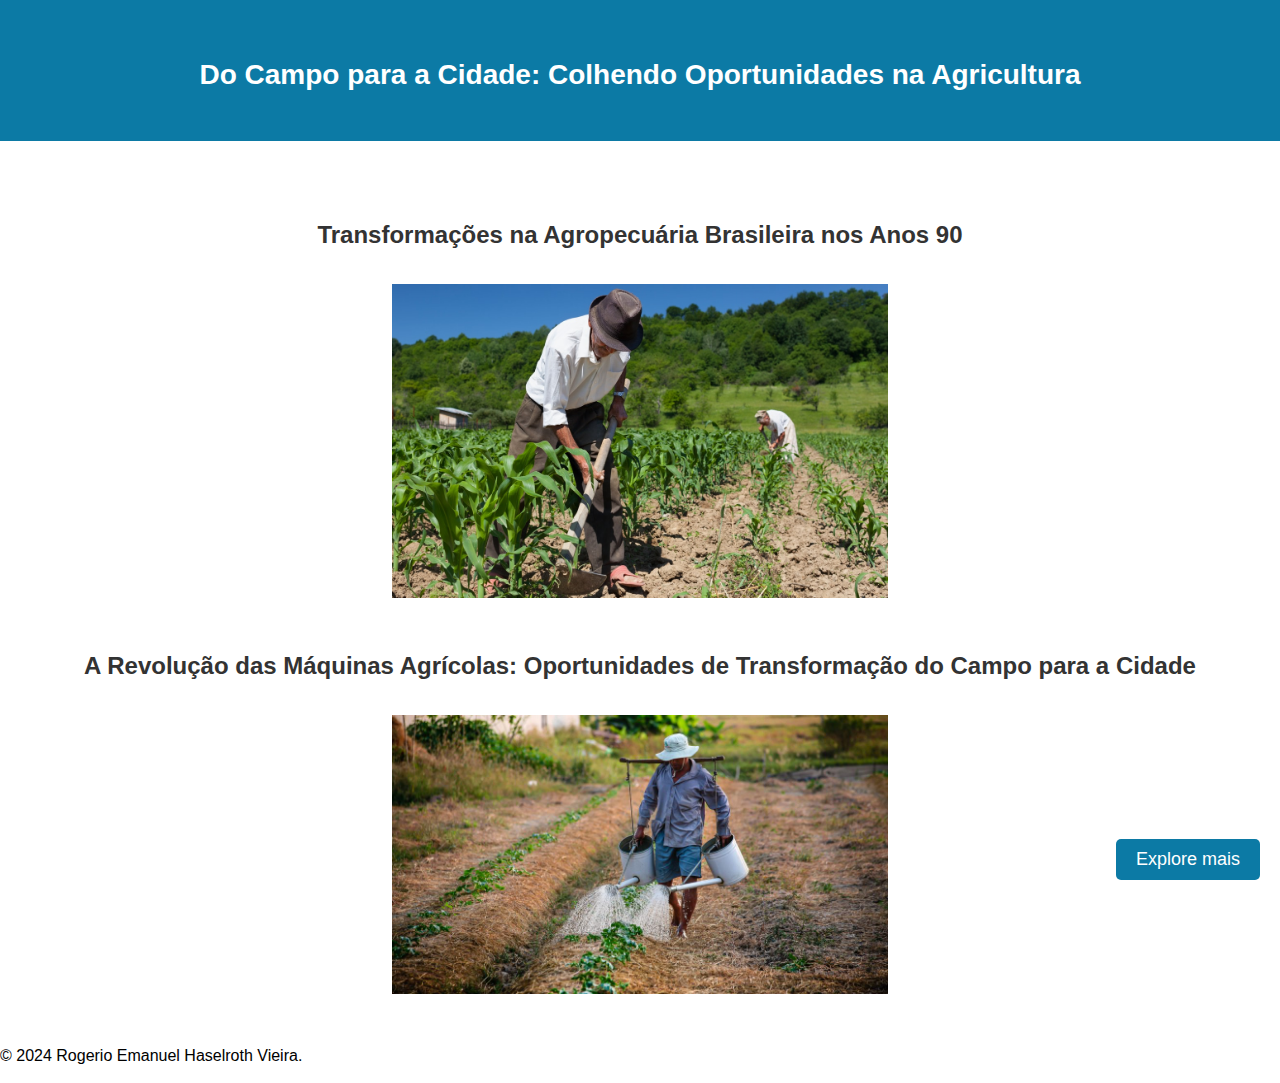
<file: index.html>
<!DOCTYPE html>
<html lang="pt">
<head>
    <meta charset="UTF-8">
    <meta name="viewport" content="width=device-width, initial-scale=1.0">
    <title>Agricultura</title>
    <link rel="stylesheet" href="Agricultura.css">
</head>
<body>

    <header>
        <div class="container">
            <h1>Do Campo para a Cidade: Colhendo Oportunidades na Agricultura</h1>
        </div>
    </header>

    <div class="container">
        <section id="evolucao">
            <h2>Transformações na Agropecuária Brasileira nos Anos 90</h2>
            <a href="Anos90.html">
                <img src="./img/img1.jpg" alt="Agricultura nos anos 90" class="imagem-centrada">
            </a>
        </section>

        <section id="maquinas-agricolas">
            <h2>A Revolução das Máquinas Agrícolas: Oportunidades de Transformação do Campo para a Cidade</h2>
            <a href="tecnologia.html">
                <img src="./img/img2.jpg" alt="" class="imagem-centrada">
            </a>
        </section>
    </div>

    <!-- Botão "Saiba mais" -->
    <section class="saiba-mais">
        <a href="https://www.agrinho.com.br" target="_blank" class="botao-saiba-mais">Explore mais</a>
    </section>

    <footer>
        <div class="copyright">
            <p>&copy; 2024 Rogerio Emanuel Haselroth Vieira.</p>
        </div>
    </footer>
    

</body>
</html>
</file>
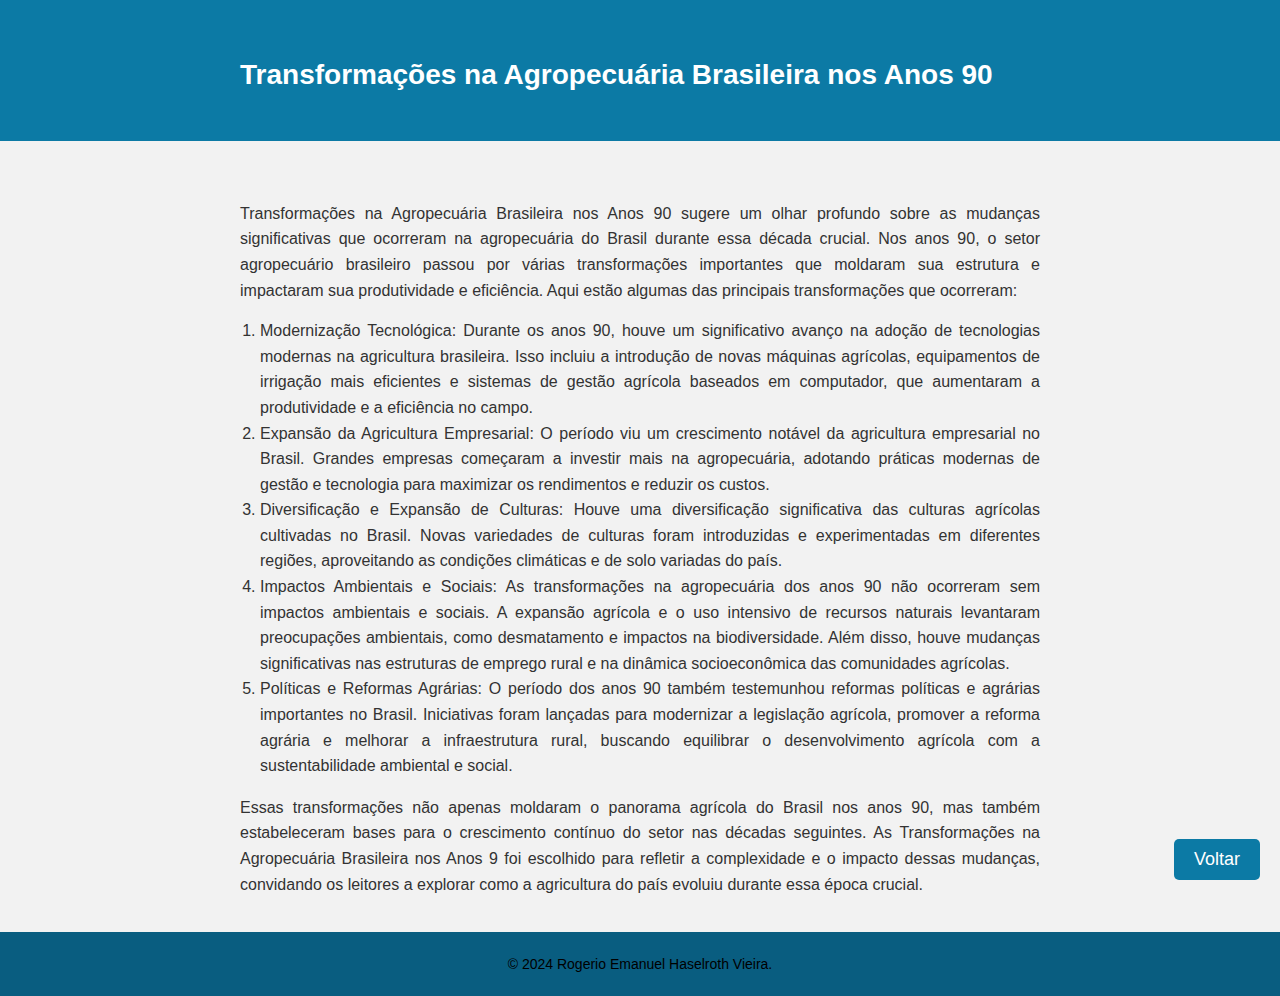
<file: Anos90.html>
<!DOCTYPE html>
<html lang="pt">
<head>
    <meta charset="UTF-8">
    <meta name="viewport" content="width=device-width, initial-scale=1.0">
    <title>Agricultura nos Anos 90</title>
    <link rel="stylesheet" href="anos90.css">
</head>
<body>

    <header>
        <div class="container">
            <h1>Transformações na Agropecuária Brasileira nos Anos 90</h1>
        </div>
    </header>

    <main>
        <section id="evolucao">
            <article class="container">
                <p>
                    Transformações na Agropecuária Brasileira nos Anos 90 sugere um olhar profundo sobre as mudanças significativas que ocorreram na agropecuária do Brasil durante essa década crucial. Nos anos 90, o setor agropecuário brasileiro passou por várias transformações importantes que moldaram sua estrutura e impactaram sua produtividade e eficiência. Aqui estão algumas das principais transformações que ocorreram:
                </p>

                <ol>
                    <li>
                        Modernização Tecnológica: Durante os anos 90, houve um significativo avanço na adoção de tecnologias modernas na agricultura brasileira. Isso incluiu a introdução de novas máquinas agrícolas, equipamentos de irrigação mais eficientes e sistemas de gestão agrícola baseados em computador, que aumentaram a produtividade e a eficiência no campo.                    </li>
                    <li>
                        Expansão da Agricultura Empresarial: O período viu um crescimento notável da agricultura empresarial no Brasil. Grandes empresas começaram a investir mais na agropecuária, adotando práticas modernas de gestão e tecnologia para maximizar os rendimentos e reduzir os custos.
                    </li>
                    <li>
                        Diversificação e Expansão de Culturas: Houve uma diversificação significativa das culturas agrícolas cultivadas no Brasil. Novas variedades de culturas foram introduzidas e experimentadas em diferentes regiões, aproveitando as condições climáticas e de solo variadas do país.                    </li>
                    <li>
                        Impactos Ambientais e Sociais: As transformações na agropecuária dos anos 90 não ocorreram sem impactos ambientais e sociais. A expansão agrícola e o uso intensivo de recursos naturais levantaram preocupações ambientais, como desmatamento e impactos na biodiversidade. Além disso, houve mudanças significativas nas estruturas de emprego rural e na dinâmica socioeconômica das comunidades agrícolas.                    </li>
                    <li>
                        Políticas e Reformas Agrárias: O período dos anos 90 também testemunhou reformas políticas e agrárias importantes no Brasil. Iniciativas foram lançadas para modernizar a legislação agrícola, promover a reforma agrária e melhorar a infraestrutura rural, buscando equilibrar o desenvolvimento agrícola com a sustentabilidade ambiental e social.                    </li>
                </ol>

                <p>
                    Essas transformações não apenas moldaram o panorama agrícola do Brasil nos anos 90, mas também estabeleceram bases para o crescimento contínuo do setor nas décadas seguintes. As Transformações na Agropecuária Brasileira nos Anos 9 foi escolhido para refletir a complexidade e o impacto dessas mudanças, convidando os leitores a explorar como a agricultura do país evoluiu durante essa época crucial.                </p>
            </article>
        </section>
    </main>

        <!-- Botão "Voltar para o meu site" -->
        <section class="voltar-site">
            <a href="index.html" class="botao-voltar">Voltar</a>
        </section>

        <footer>
            <div class="copyright">
                <p>&copy; 2024 Rogerio Emanuel Haselroth Vieira.</p>
            </div>
        </footer>
        

</body>
</html>
</file>
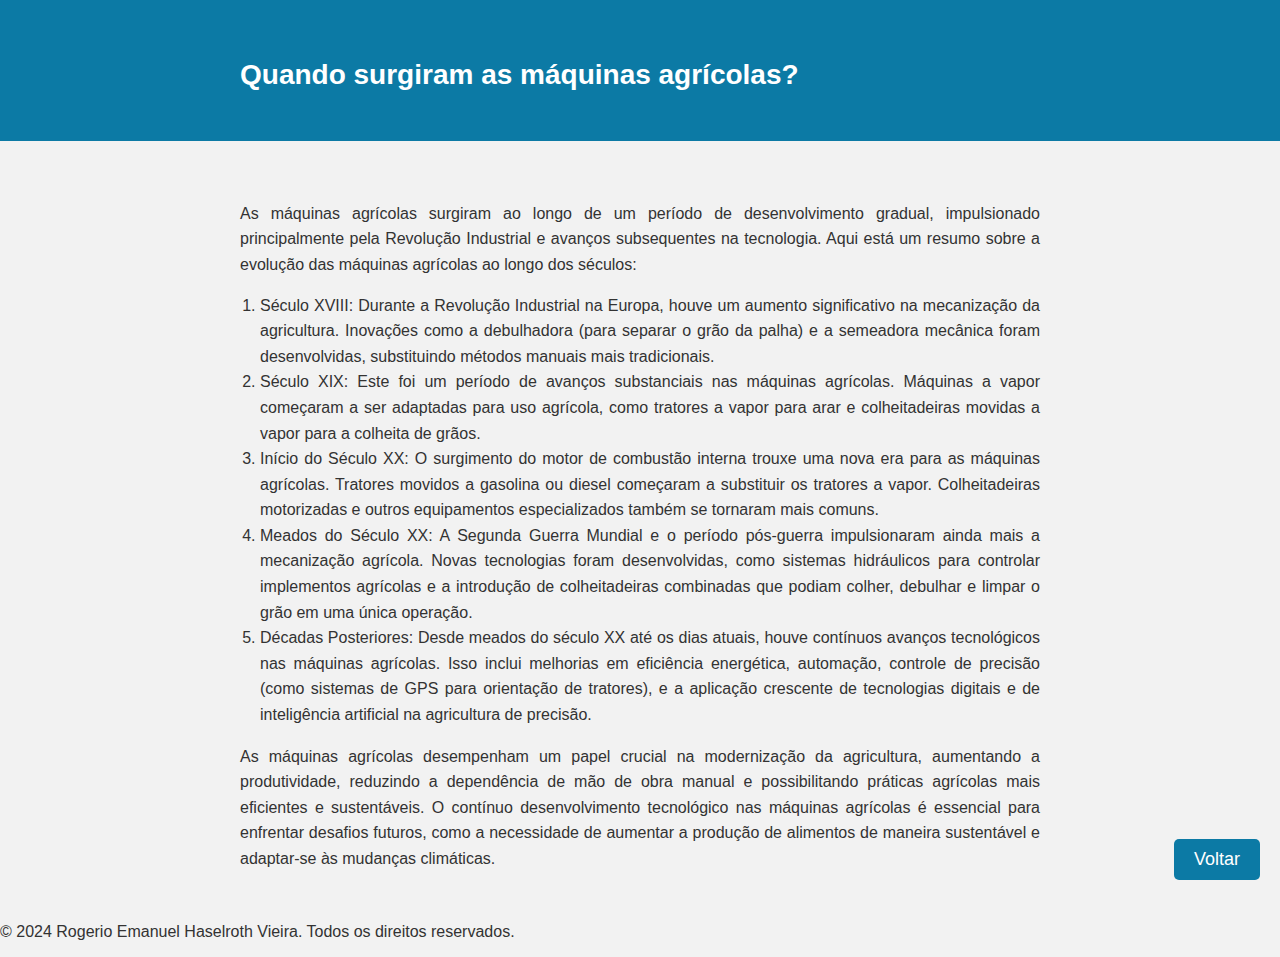
<file: tecnologia.html>
<!DOCTYPE html>
<html lang="pt">
<head>
    <meta charset="UTF-8">
    <meta name="viewport" content="width=device-width, initial-scale=1.0">
    <title>Tecnologia</title>
    <link rel="stylesheet" href="tecnologia.css">
</head>
<body>

    <header>
        <div class="container">
            <h1>Quando surgiram as máquinas agrícolas?</h1>
        </div>
    </header>

    <main>
        <section id="evolucao">
            <article class="container">
                <p>
                    As máquinas agrícolas surgiram ao longo de um período de desenvolvimento gradual, impulsionado principalmente pela Revolução Industrial e avanços subsequentes na tecnologia. Aqui está um resumo sobre a evolução das máquinas agrícolas ao longo dos séculos:
                </p>

                <ol>
                    <li>
                        Século XVIII: Durante a Revolução Industrial na Europa, houve um aumento significativo na mecanização da agricultura. Inovações como a debulhadora (para separar o grão da palha) e a semeadora mecânica foram desenvolvidas, substituindo métodos manuais mais tradicionais.
                    </li>
                    <li>
                        Século XIX: Este foi um período de avanços substanciais nas máquinas agrícolas. Máquinas a vapor começaram a ser adaptadas para uso agrícola, como tratores a vapor para arar e colheitadeiras movidas a vapor para a colheita de grãos.
                    </li>
                    <li>
                        Início do Século XX: O surgimento do motor de combustão interna trouxe uma nova era para as máquinas agrícolas. Tratores movidos a gasolina ou diesel começaram a substituir os tratores a vapor. Colheitadeiras motorizadas e outros equipamentos especializados também se tornaram mais comuns.
                    </li>
                    <li>
                        Meados do Século XX: A Segunda Guerra Mundial e o período pós-guerra impulsionaram ainda mais a mecanização agrícola. Novas tecnologias foram desenvolvidas, como sistemas hidráulicos para controlar implementos agrícolas e a introdução de colheitadeiras combinadas que podiam colher, debulhar e limpar o grão em uma única operação.
                    </li>
                    <li>
                        Décadas Posteriores: Desde meados do século XX até os dias atuais, houve contínuos avanços tecnológicos nas máquinas agrícolas. Isso inclui melhorias em eficiência energética, automação, controle de precisão (como sistemas de GPS para orientação de tratores), e a aplicação crescente de tecnologias digitais e de inteligência artificial na agricultura de precisão.
                    </li>
                </ol>

                <p>
                    As máquinas agrícolas desempenham um papel crucial na modernização da agricultura, aumentando a produtividade, reduzindo a dependência de mão de obra manual e possibilitando práticas agrícolas mais eficientes e sustentáveis. O contínuo desenvolvimento tecnológico nas máquinas agrícolas é essencial para enfrentar desafios futuros, como a necessidade de aumentar a produção de alimentos de maneira sustentável e adaptar-se às mudanças climáticas.
                </p>
            </article>
        </section>
    </main>

    <!-- Botão "Voltar para o meu site" -->
    <section class="voltar-site">
        <a href="index.html" class="botao-voltar">Voltar</a>
    </section>

    <footer>
        <div class="copyright">
            <p>&copy; 2024 Rogerio Emanuel Haselroth Vieira. Todos os direitos reservados.</p>
        </div>
    </footer>
    
</body>
</html>
</file>
<file: Agricultura.css>
body {
    color: black;
    background-color: white;
    font-family: Arial, Helvetica, sans-serif;
    margin: 0;
    padding: 0;
    position: relative; /* Adicionado para que o posicionamento absoluto dos links funcione corretamente */
}

ul {
    display: flex;
    justify-content: space-between;
    list-style-type: none;
    align-items: center;
    padding: 16px;
}

a {
    color: white;
    text-decoration: none;
}

header {
    background-color: #0c7aa5;
    color: white;
    padding: 20px 0;
    text-align: center;
    margin-bottom: 20px; /* Adiciona uma margem inferior para separar do conteúdo */
}

header h1 {
    font-size: 28px; /* Aumenta o tamanho da fonte do título */
    margin-bottom: 10px; /* Espaçamento inferior menor para o título */
}

.container {
    padding: 20px; /* Espaçamento interno do conteúdo principal */
    text-align: center; /* Centraliza conteúdo dentro do container */
}

.imagem-centrada,
.imagem-centrada1 {
    display: inline-block;
    margin: 10px;
    width: 40%;
    max-width: 100%;
    height: auto;
    transition: transform 0.3s ease; /* Adiciona uma transição suave na escala */
}

.imagem-centrada:hover,
.imagem-centrada1:hover {
    transform: scale(1.1); /* Aumenta a escala da imagem em 10% quando hover */
}

h2 {
    color: #333; /* Cor um pouco mais escura para os títulos */
    padding: 10px 0; /* Ajuste do padding para melhor espaçamento */
    text-align: center;
    font-size: 24px; /* Tamanho de fonte maior para os títulos */
    margin-top: 30px; /* Adiciona uma margem superior maior */
    margin-bottom: 15px; /* Adiciona uma margem inferior menor */
}

p {
    font-family: "Arial", sans-serif;
    font-size: 16px; /* Tamanho de fonte um pouco menor para facilitar a leitura */
    line-height: 1.5; /* Aumenta o espaçamento entre linhas para melhor legibilidade */
    margin-bottom: 15px; /* Adiciona uma margem inferior para separar os parágrafos */
}

@media (max-width: 768px) {
    /* Ajustes para imagens */
    .imagem-centrada,
    .imagem-centrada1 {
        width: 100%; /* Faz as imagens ocuparem 100% da largura do container */
    }

    /* Ajuste para parágrafos */
    p {
        font-size: 14px; /* Reduz o tamanho da fonte */
    }
}

/* Estilos para o botão "Saiba mais" */
.saiba-mais {
    position: fixed;
    bottom: 20px;
    right: 20px;
}

.botao-saiba-mais {
    display: inline-block;
    background-color: #0c7aa5; /* Cor do header */
    color: white;
    padding: 10px 20px;
    font-size: 18px;
    text-align: center;
    border-radius: 5px;
    transition: background-color 0.3s ease;
    text-decoration: none;
}

.botao-saiba-mais:hover {
    background-color: #095d80; /* Cor ligeiramente mais escura ao passar o mouse */
}
</file>
<file: anos90.css>
/* Reset básico e estilos gerais */
body {
    color: #333;
    background-color: #f2f2f2;
    font-family: Arial, Helvetica, sans-serif;
    margin: 0;
    padding: 0;
}

/* Estilos para o cabeçalho */
header {
    background-color: #0c7aa5;
    color: white;
    padding: 20px 0;
    text-align: center;
    margin-bottom: 20px;
}

header h1 {
    font-size: 28px;
    margin-bottom: 10px;
}

/* Estilos para o conteúdo principal */
.container {
    max-width: 800px;
    margin: 0 auto;
    padding: 20px;
    text-align: justify;
}

.container p {
    font-size: 16px;
    line-height: 1.6;
    margin-bottom: 15px;
}

/* Espaçamento maior antes do primeiro parágrafo */
.container p:first-of-type {
    margin-top: 20px;
}

/* Estilo para a lista ordenada */
.container ol {
    margin-top: 10px;
    margin-bottom: 15px;
    padding-left: 20px;
}

.container ol li {
    font-size: 16px;
    line-height: 1.6;
}



/* Estilos para o botão "Voltar ao Meu Site" */
.voltar-site {
    position: fixed;
    bottom: 20px;
    right: 20px;
}

.botao-voltar {
    display: inline-block;
    background-color: #0c7aa5;
    color: white;
    padding: 10px 20px;
    font-size: 18px;
    text-align: center;
    border-radius: 5px;
    transition: background-color 0.3s ease;
    text-decoration: none;
}

.botao-voltar:hover {
    background-color: #095d80;
}

footer p {
    font-size: 14px;
}

/* Media queries para ajustes responsivos */
@media (max-width: 768px) {
    .container {
        padding: 10px;
    }

    header h1 {
        font-size: 24px;
    }

    .container p {
        font-size: 14px;
    }

    .container ol {
        padding-left: 15px;
    }
}

footer {
    background-color: #095d80;
    padding: 10px 0;
    text-align: center;
    font-size: 14px;
}

.copyright {
    color: #000;
}
</file>
<file: tecnologia.css>
/* Reset básico e estilos gerais */
body {
    color: #333;
    background-color: #f2f2f2;
    font-family: Arial, Helvetica, sans-serif;
    margin: 0;
    padding: 0;
}

/* Estilos para o cabeçalho */
header {
    background-color: #0c7aa5;
    color: white;
    padding: 20px 0;
    text-align: center;
    margin-bottom: 20px;
}

header h1 {
    font-size: 28px;
    margin-bottom: 10px;
}

/* Estilos para o conteúdo principal */
.container {
    max-width: 800px;
    margin: 0 auto;
    padding: 20px;
    text-align: justify;
}

.container p {
    font-size: 16px;
    line-height: 1.6;
    margin-bottom: 15px;
}

/* Espaçamento maior antes do primeiro parágrafo */
.container p:first-of-type {
    margin-top: 20px;
}

/* Estilo para a lista ordenada */
.container ol {
    margin-top: 10px;
    margin-bottom: 15px;
    padding-left: 20px;
}

.container ol li {
    font-size: 16px;
    line-height: 1.6;
}

/* Estilos para o botão "Voltar ao Meu Site" */
.voltar-site {
    position: fixed;
    bottom: 20px;
    right: 20px;
}

.botao-voltar {
    display: inline-block;
    background-color: #0c7aa5;
    color: white;
    padding: 10px 20px;
    font-size: 18px;
    text-align: center;
    border-radius: 5px;
    transition: background-color 0.3s ease;
    text-decoration: none;
}

.botao-voltar:hover {
    background-color: #095d80;
}

/* Media queries para ajustes responsivos */
@media (max-width: 768px) {
    .container {
        padding: 10px;
    }

    header h1 {
        font-size: 24px;
    }

    .container p {
        font-size: 14px;
    }

    .container ol {
        padding-left: 15px;
    }
}
</file>
